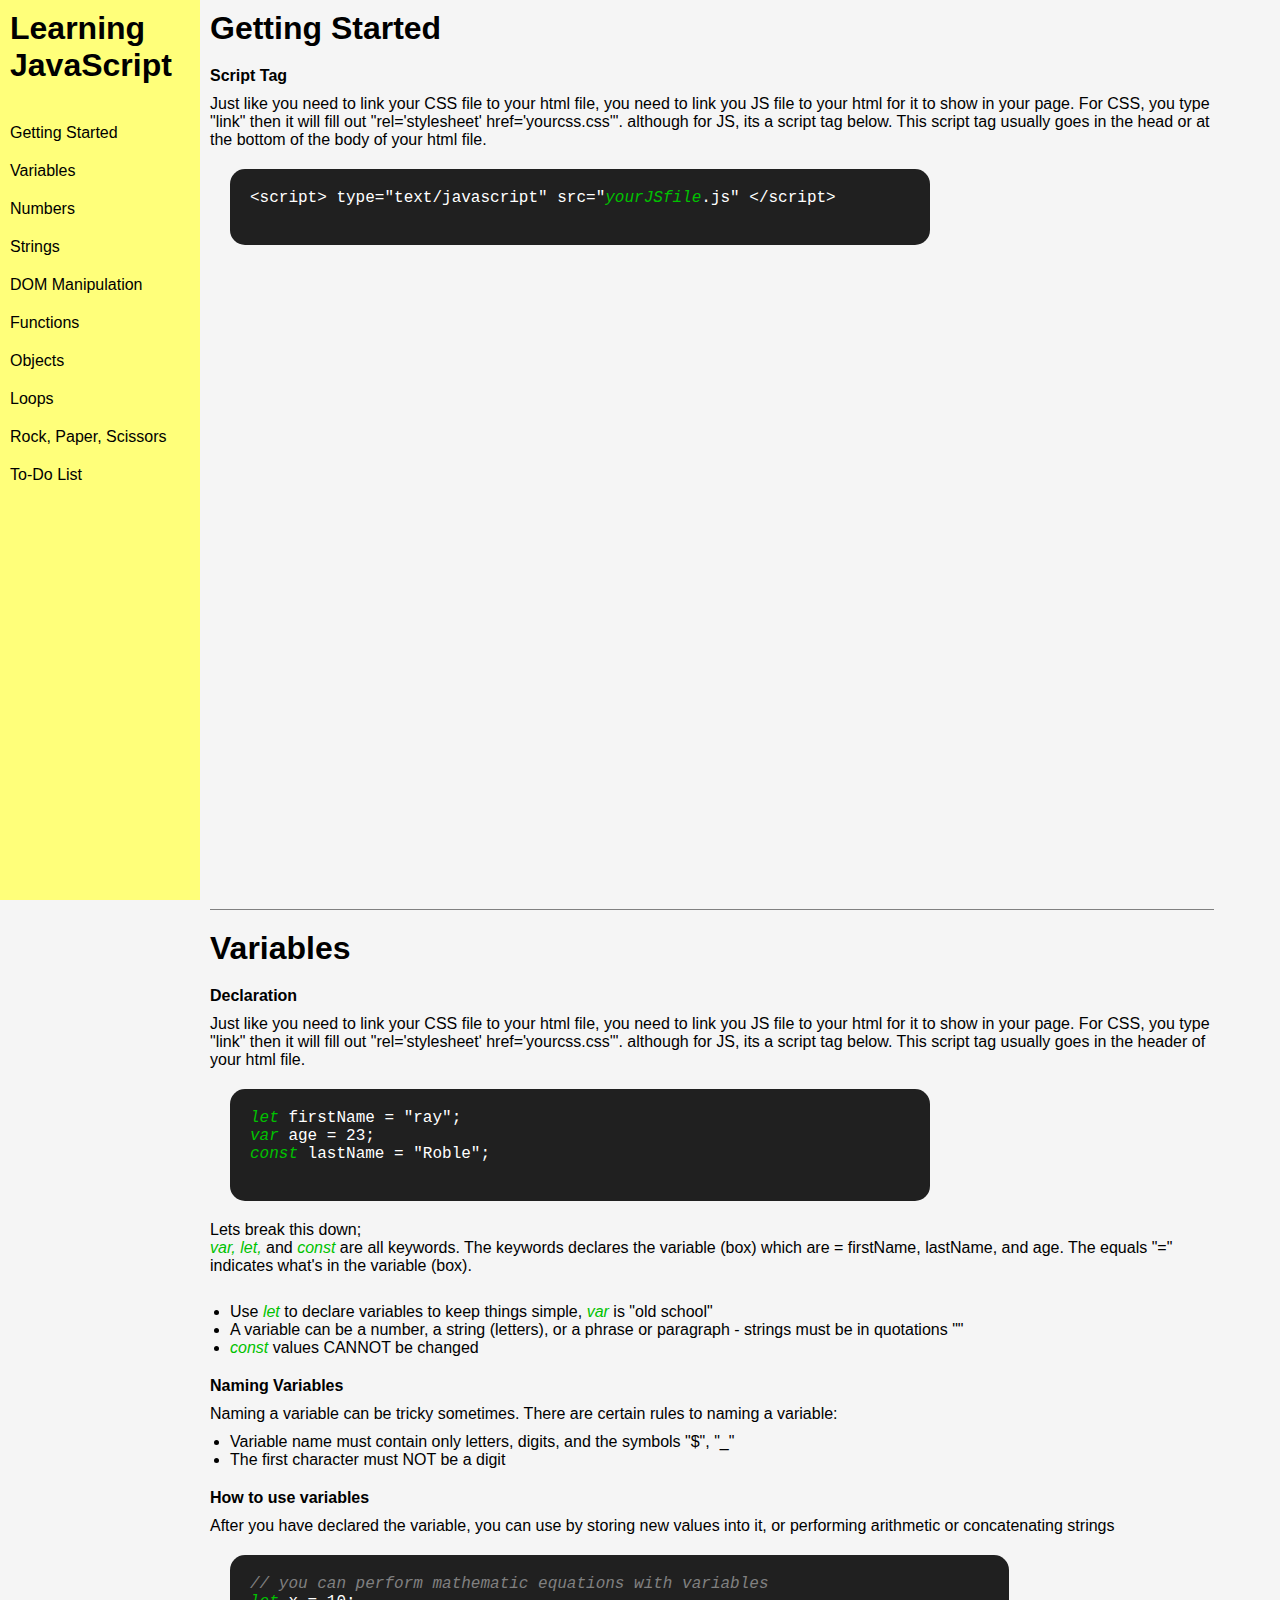
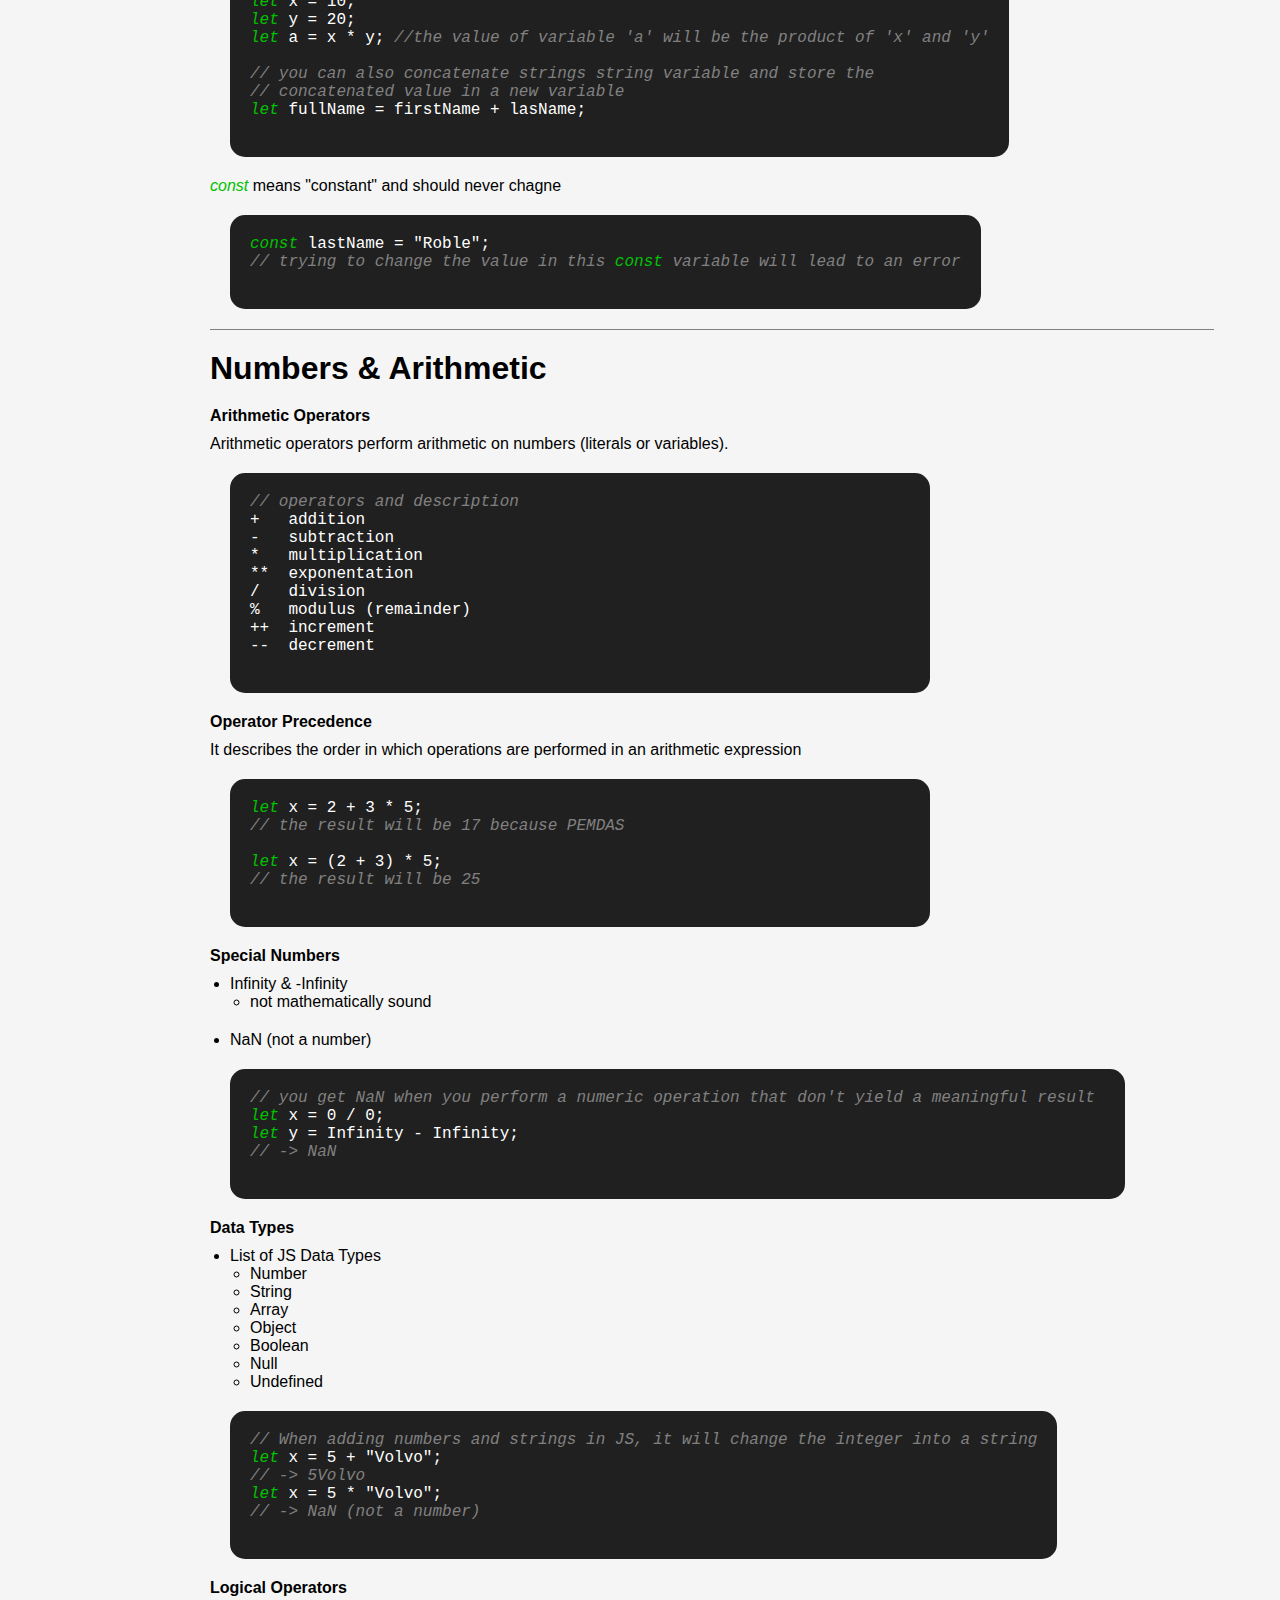
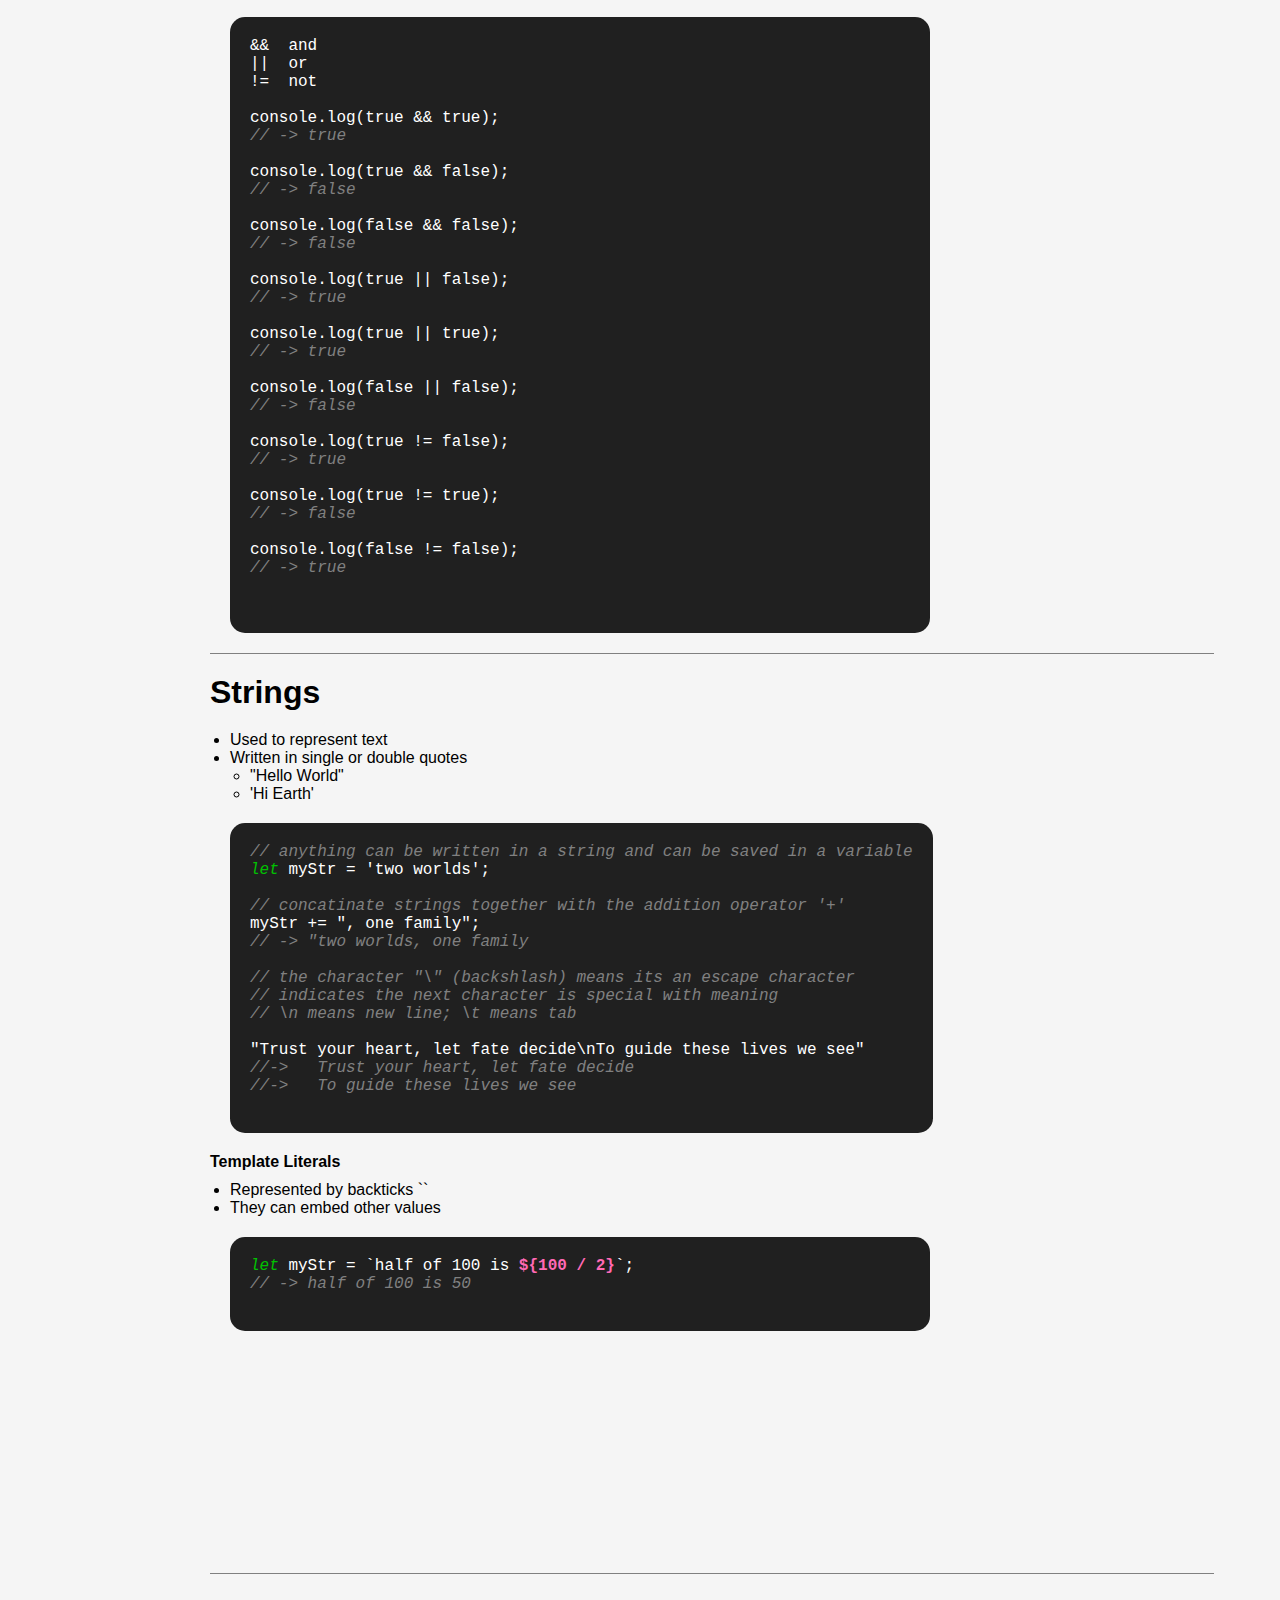
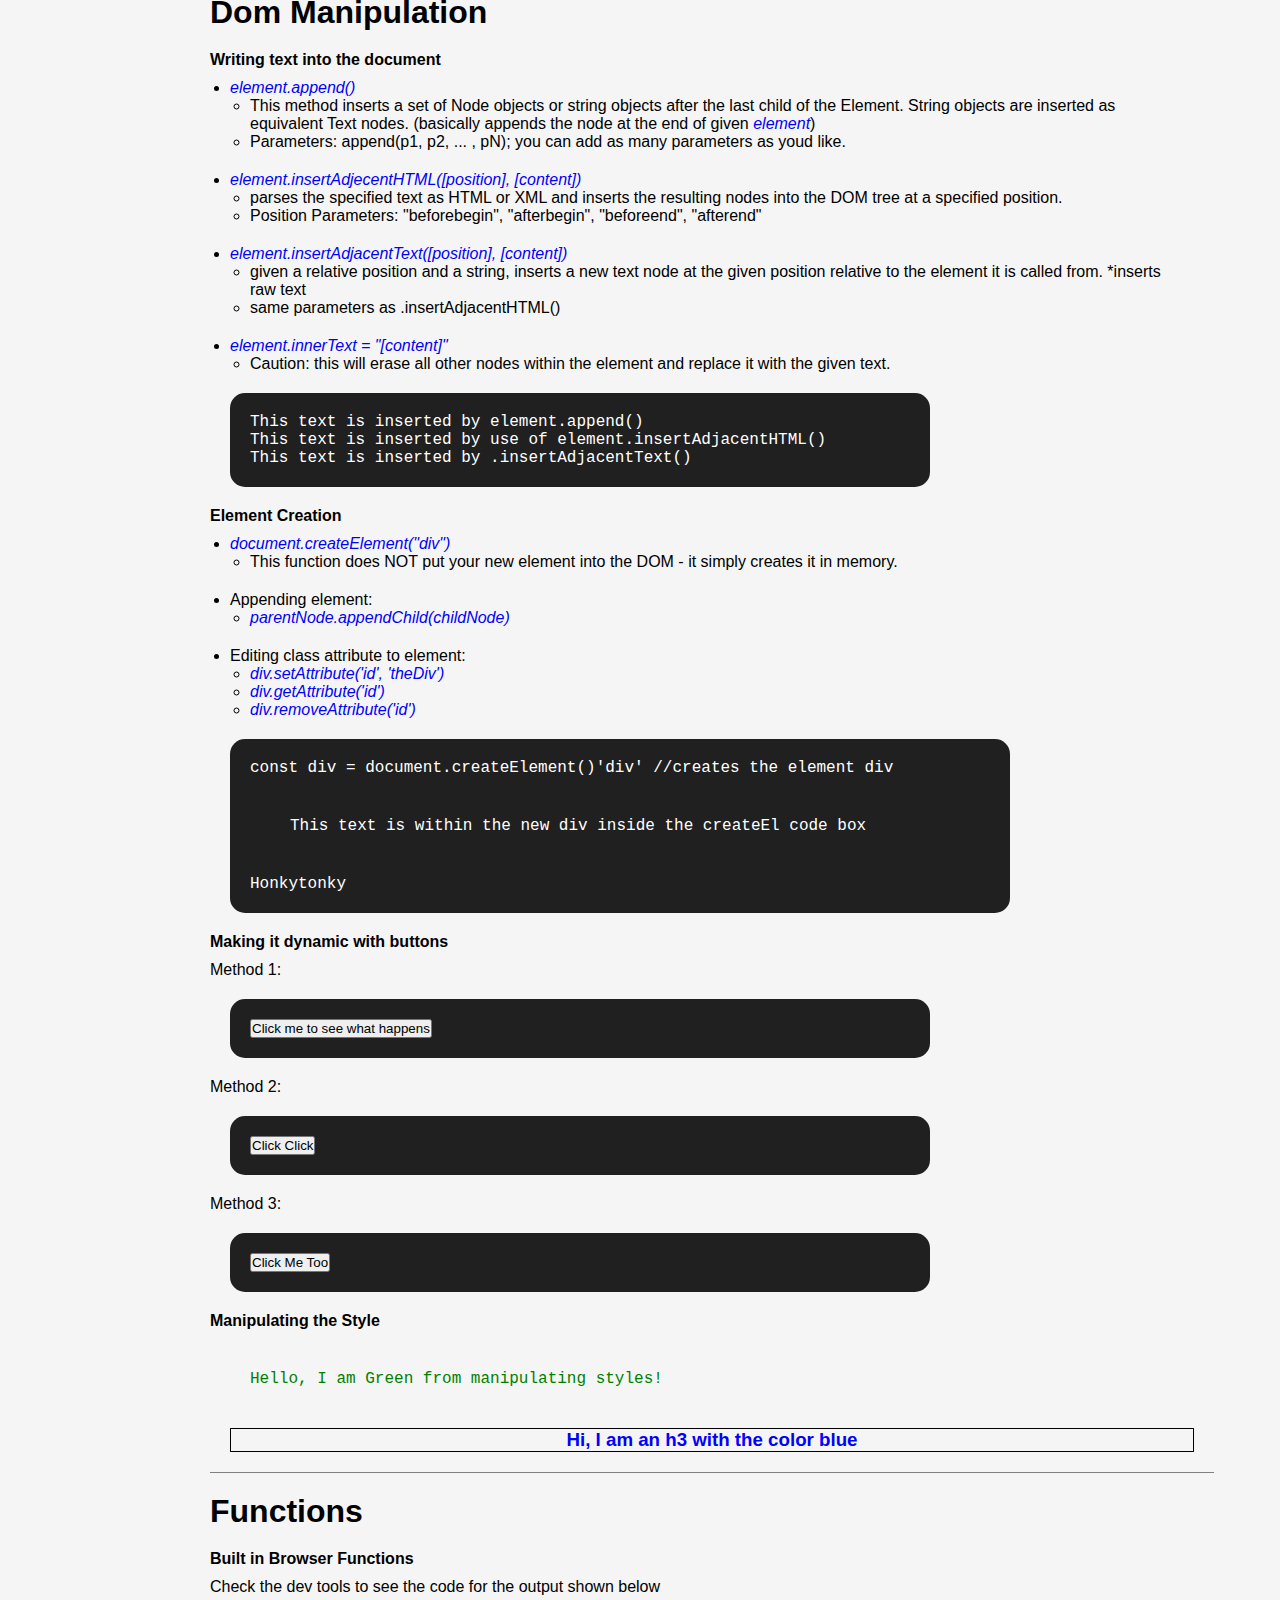
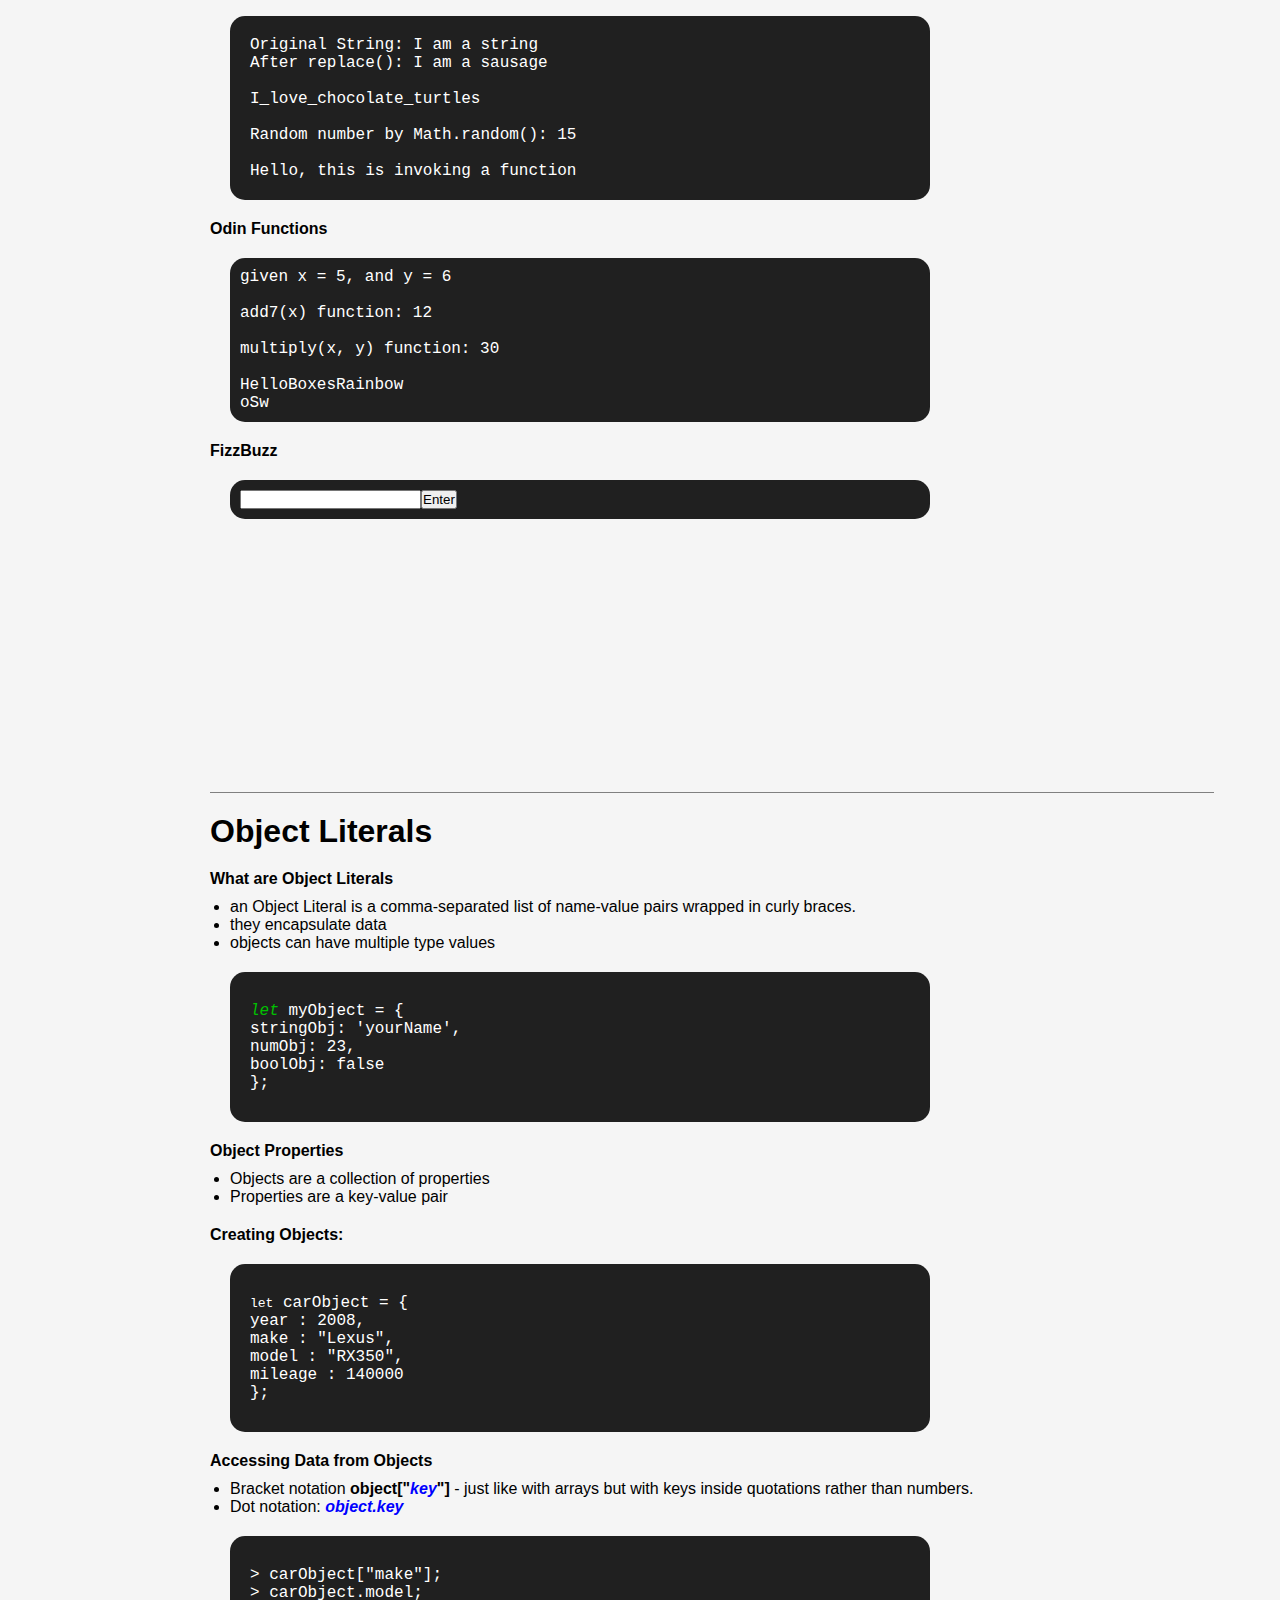
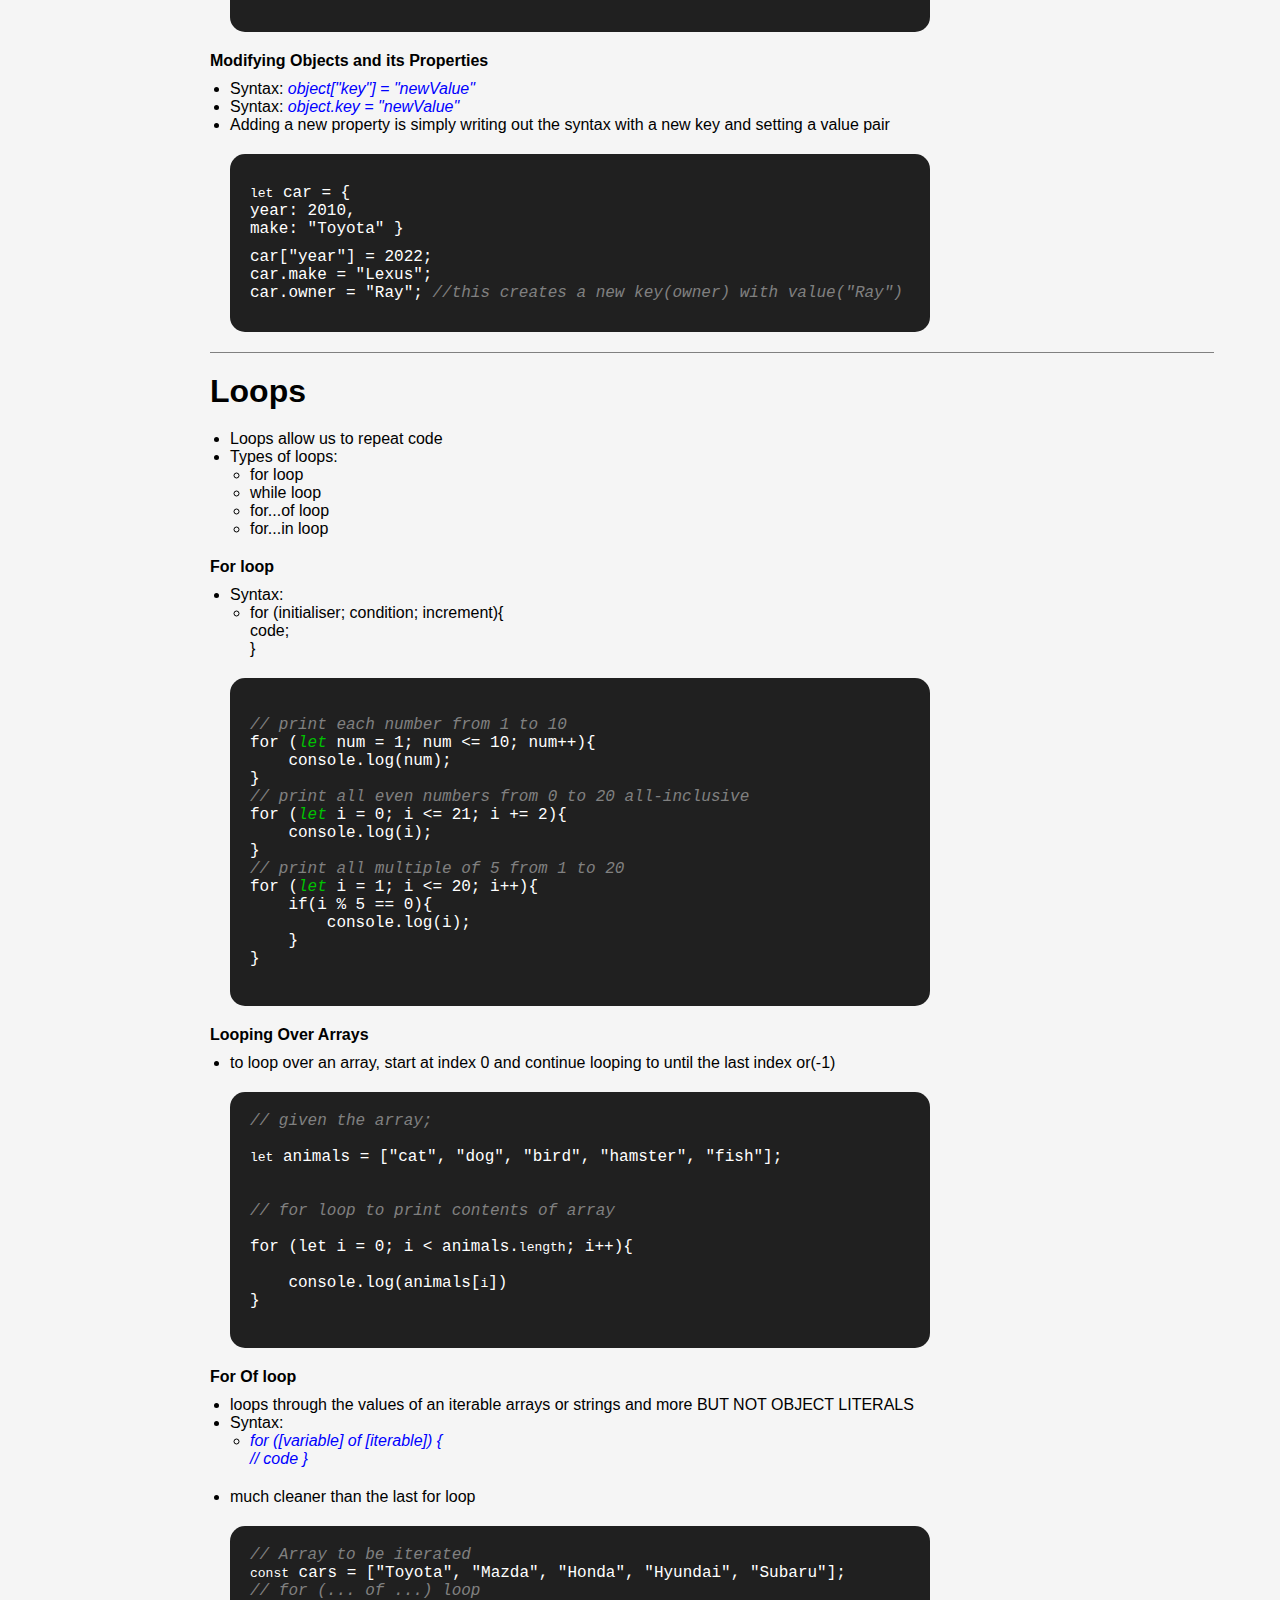
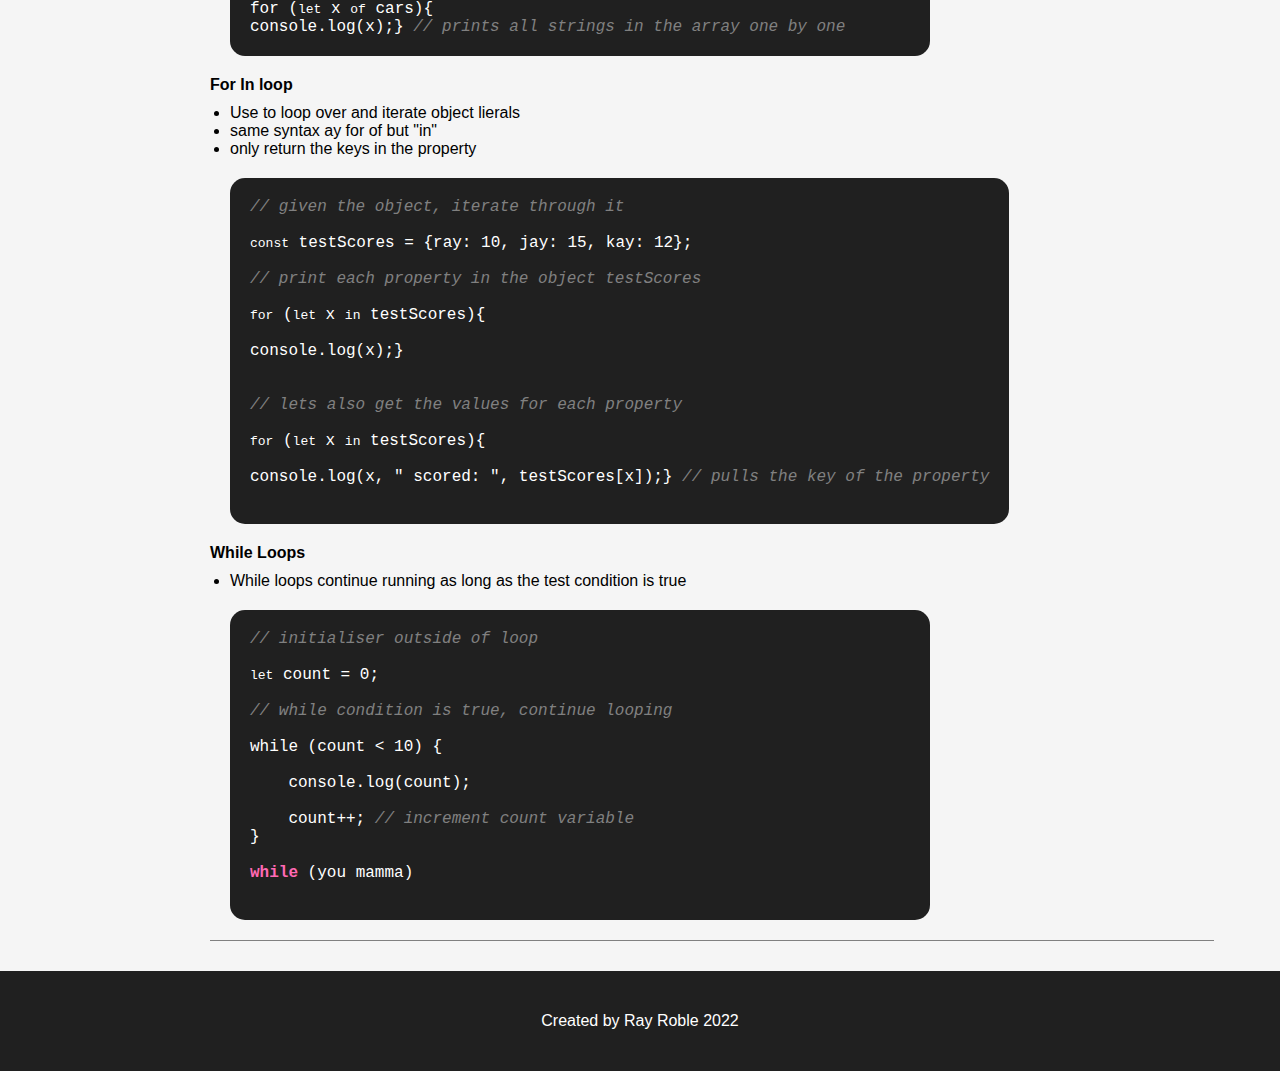
<file: index.html>
<!DOCTYPE html>
<html lang="en">
<head>
    <meta charset="UTF-8">
    <meta http-equiv="X-UA-Compatible" content="IE=edge">
    <meta name="viewport" content="width=device-width, initial-scale=1.0">
    <title>JavaScript Cheat Sheet</title>
    <link rel="stylesheet" href="jslearn.css">
    <script type="text/javascript" src="jslearn.js" defer></script>
</head>
<body>
    <header>
        <h1>Learning JavaScript</h1>
        <nav>
            <a href="#get-started">Getting Started</a>
            <a href="#variables">Variables</a>
            <a href="#numbers">Numbers</a>
            <a href="#strings">Strings</a>
            <a href="#dom-man">DOM Manipulation</a>
            <a href="#functions">Functions</a>
            <a href="#objects">Objects</a>
            <a href="#loops">Loops</a>
            <a href="./projects/RockPaperScissors/rps.html">Rock, Paper, Scissors</a>
            <a href="./projects/ToDo/todo.html">To-Do List</a>
        </nav>
    </header>
    <main class="wrapper">
        <section id="get-started">      <!--get started-->
            <h1>Getting Started</h1>
            <h2>Script Tag</h2>
            <p>Just like you need to link your CSS file to your html file, you need to link you JS file to your html for it to show in your page. For CSS, you type "link" then it will fill out "rel='stylesheet' href='yourcss.css'". although for JS, its a script tag below. This script tag usually goes in the head or at the bottom of the body of your html file.</p>
            <pre class="code">
&lt;script&gt; type="text/javascript" src="<var>yourJSfile</var>.js" &lt;/script&gt; 
            </pre>
            <!-- <xmp class="code">
                <script>hello there</script>
            </xmp> -->
        </section>
        <!------------------------------- Variables ---------------------------------->
        <section id="variables">        
            <h1>Variables</h1>
            <h2>Declaration</h2>
            <p>Just like you need to link your CSS file to your html file, you need to link you JS file to your html for it to show in your page. For CSS, you type "link" then it will fill out "rel='stylesheet' href='yourcss.css'". although for JS, its a script tag below. This script tag usually goes in the header of your html file.</p>
            <pre class="code">
<var>let</var> firstName = "ray";
<var>var</var> age = 23;
<var>const</var> lastName = "Roble";
            </pre>
            <p>
                Lets break this down;<br>
                <var>var, let, </var>and <var>const</var> are all keywords. The keywords declares the variable (box) which are = firstName, lastName, and age. The equals "=" indicates what's in the variable (box). <br><br>
            </p>
            <ul>
                <li>Use <var>let</var> to declare variables to keep things simple, <var>var</var> is "old school"</li>
                <li>A variable can be a number, a string (letters), or a phrase or paragraph - strings must be in quotations ""</li>
                <li><var>const</var> values CANNOT be changed</li>
            </ul> 
            <h2>Naming Variables</h2>
            <p>
                Naming a variable can be tricky sometimes. There are certain rules to naming a variable: <br>
                <ul>
                    <li>Variable name must contain only letters, digits, and the symbols "$", "_"</li>
                    <li>The first character must NOT be a digit</li>
                </ul>
            </p>
            <h2>How to use variables</h2>
            <p>After you have declared the variable, you can use by storing new values into it, or performing arithmetic or concatenating strings</p>
            <pre class="code">
<i>// you can perform mathematic equations with variables</i>
<var>let</var> x = 10;
<var>let</var> y = 20;
<var>let</var> a = x * y; <i>//the value of variable 'a' will be the product of 'x' and 'y'</i>

<i>// you can also concatenate strings string variable and store the 
// concatenated value in a new variable</i>
<var>let</var> fullName = firstName + lasName;
            </pre>
            <p><var>const</var> means "constant" and should never chagne</p>
            <pre class="code">
<var>const</var> lastName = "Roble";
<i>// trying to change the value in this <var>const</var> variable will lead to an error</i>
            </pre>
        </section>
        <!------------------------------- Numbers ---------------------------------------->
        <section id="numbers">      
            <h1 id="headNum">Numbers & Arithmetic</h1>
            <h2>Arithmetic Operators</h2>
            <p>Arithmetic operators perform arithmetic on numbers (literals or variables).</p>
            <pre class="code">
<i>// operators and description</i>
+   addition
-   subtraction
*   multiplication
**  exponentation
/   division
%   modulus (remainder)
++  increment
--  decrement
            </pre>
            <h2>Operator Precedence</h2>
            <p>It describes the order in which operations are performed in an arithmetic expression</p>
            <pre class="code">
<var>let</var> x = 2 + 3 * 5;
<i>// the result will be 17 because PEMDAS</i>

<var>let</var> x = (2 + 3) * 5;
<i>// the result will be 25</i>
            </pre>
            <h2>Special Numbers</h2>
            <ul>
                <li>Infinity & -Infinity</li>
                <ul><li>not mathematically sound</li></ul>
                <li>NaN (not a number)</li>
            </ul>
            <pre class="code">
<i>// you get NaN when you perform a numeric operation that don't yield a meaningful result</i> 
<var>let</var> x = 0 / 0;
<var>let</var> y = Infinity - Infinity;
<i>// -> NaN</i>
            </pre>
            <h2>Data Types</h2>
            <ul>
                <li>List of JS Data Types</li>
                <ul>
                    <li>Number</li>
                    <li>String</li>
                    <li>Array</li>
                    <li>Object</li>
                    <li>Boolean</li>
                    <li>Null</li>
                    <li>Undefined</li>
                </ul>
            </ul>
            <pre class="code">
<i>// When adding numbers and strings in JS, it will change the integer into a string</i>
<var>let</var> x = 5 + "Volvo";
<i>// -> 5Volvo</i>
<var>let</var> x = 5 * "Volvo";
<i>// -> NaN (not a number)</i>
            </pre>
            <h2>Logical Operators</h2>
            <pre class="code">
&&  and 
||  or
!=  not

console.log(true && true);
<i>// -> true</i>

console.log(true && false);
<i>// -> false</i>

console.log(false && false);
<i>// -> false</i>

console.log(true || false);
<i>// -> true</i>

console.log(true || true);
<i>// -> true</i>

console.log(false || false);
<i>// -> false</i>

console.log(true != false);
<i>// -> true</i>

console.log(true != true);
<i>// -> false</i>

console.log(false != false);
<i>// -> true</i>

            </pre>
        </section>
        <!---------------------------------- Strings  ---------------------------------->
        <section id="strings">
            <h1>Strings</h1>
            <ul>
                <li>Used to represent text</li>
                <li>Written in single or double quotes</li>
                <ul>
                    <li>"Hello World"</li>
                    <li>'Hi Earth'</li>
                </ul>
            </ul>
            <pre class="code">
<i>// anything can be written in a string and can be saved in a variable</i>
<var>let</var> myStr = 'two worlds';

<i>// concatinate strings together with the addition operator '+'</i>
myStr += ", one family";
<i>// -> "two worlds, one family</i>

<i>// the character "\" (backshlash) means its an escape character
// indicates the next character is special with meaning
// \n means new line; \t means tab
</i>
"Trust your heart, let fate decide\nTo guide these lives we see"
<i>//->   Trust your heart, let fate decide
//->   To guide these lives we see</i>
            </pre>
            <h2>Template Literals</h2>
            <ul>
                <li>Represented by backticks ``</li>
                <li>They can embed other values</li>
            </ul>
            <pre class="code">
<var>let</var> myStr = `half of 100 is <purple>${100 / 2}</purple>`;
<i>// -> half of 100 is 50</i>
            </pre>
        </section>
        <!------------------------------------    DOM Manipulation    ----------------------->
        <section id="dom-man">
            <h1>Dom Manipulation</h1>
            <!-- <h2>The 14 must know DOM manipulation techniques</h2> -->
            <h2>Writing text into the document</h2>
            <p>
                <ul>
                    <li><i>element.append()</i></li>
                    <ul>
                        <li>This method inserts a set of Node objects or string objects after the last child of the Element. String objects are inserted as equivalent Text nodes. (basically appends the node at the end of given <i>element</i>)
                        </li>
                        <li>Parameters: append(p1, p2, ... , pN); you can add as many parameters as youd like.</li>
                    </ul>
                    <li><i>element.insertAdjecentHTML([position], [content])</i></li>
                    <ul>
                        <li>parses the specified text as HTML or XML and inserts the resulting nodes into the DOM tree at a specified position.</li>
                        <li>Position Parameters: "beforebegin", "afterbegin", "beforeend", "afterend"</li>
                    </ul>
                    <li><i>element.insertAdjacentText([position], [content])</i></li>
                    <ul>
                        <li>given a relative position and a string, inserts a new text node at the given position relative to the element it is called from. *inserts raw text</li>
                        <li>same parameters as .insertAdjacentHTML()</li>
                    </ul>
                    <li><i>element.innerText = "[content]"</i></li>
                    <ul>
                        <li>Caution: this will erase all other nodes within the element and replace it with the given text.</li>
                    </ul>
                </ul>
            </p>
            <div class="code" id="writeText"></div>
            
            <h2>Element Creation</h2>
            <ul>
                <li><i>document.createElement("div")</i></li>
                <ul>
                    <li>This function does NOT put your new element into the DOM - it simply creates it in memory.</li>
                </ul>
                <li>Appending element:</li>
                <ul><li><i>parentNode.appendChild(childNode)</i></li></ul>
                <li>Editing class attribute to element:</li>
                <ul>
                    <li><i>div.setAttribute('id', 'theDiv')</i></li>
                    <li><i>div.getAttribute('id')</i></li>
                    <li><i>div.removeAttribute('id')</i></li>
                </ul>
            </ul>
            <div class="code" id="createEl"></div>

            <h2>Making it dynamic with buttons</h2>
            <p>Method 1:</p>
            <div class="code" id="dynamicM1">
                <button onclick="alert('Hello!')">Click me to see what happens</button>
            </div>
            <p>Method 2:</p>
            <div class="code" id="dynamicM2">
                <button id="btn2">Click Click</button>
            </div>
            <p>Method 3:</p>
            <div class="code" id="dynamicM3">
                <button id="btn3">Click Me Too</button>
            </div>
        </section>
        <!-----------------------    Functions   Section     ----------------------------->
        <section id="functions">
            <h1>Functions</h1>
            <h2>Built in Browser Functions</h2>
            <p>Check the dev tools to see the code for the output shown below</p>
            <div class="code" id="funcOutput"> 
            </div>
        </section>

        <!-- <section class="" id="keydrum">
            <div class="keys">
                <div data-key="65" class="key">
                    <kbd>a</kbd>
                    <span class="sound">clap</span>
                </div>
                <div data-key="65" class="key">
                    <kbd>s</kbd>
                    <span class="sound">clap</span>
                </div>
                <div data-key="65" class="key">
                    <kbd>d</kbd>
                    <span class="sound">clap</span>
                </div>
                <div data-key="65" class="key">
                    <kbd>f</kbd>
                    <span class="sound">clap</span>
                </div>
                <div data-key="65" class="key">
                    <kbd>g</kbd>
                    <span class="sound">clap</span>
                </div>
                <div data-key="65" class="key">
                    <kbd>h</kbd>
                    <span class="sound">clap</span>
                </div>
                <div data-key="65" class="key">
                    <kbd>j</kbd>
                    <span class="sound">clap</span>
                </div>
                <div data-key="65" class="key">
                    <kbd>k</kbd>
                    <span class="sound">clap</span>
                </div>
                <div data-key="65" class="key">
                    <kbd>l</kbd>
                    <span class="sound">clap</span>
                </div>

            </div>
            <audio data-key="65" src=""></audio>
            <audio data-key="83" src=""></audio>
            <audio data-key="68" src=""></audio>
            <audio data-key="70" src=""></audio>
            <audio data-key="71" src=""></audio>
            <audio data-key="72" src=""></audio>
            <audio data-key="74" src=""></audio>
            <audio data-key="75" src=""></audio>
            <audio data-key="76" src=""></audio>
        </section> -->
        <!--------------------------- Objects Section --------------------------------->
        <section id="objects">
            <h1>Object Literals</h1>
            <h2>What are Object Literals</h2>
            <ul>
                <li>an Object Literal is a comma-separated list of name-value pairs wrapped in curly braces.</li>
                <li>they encapsulate data</li>
                <li>objects can have multiple type values</li>
            </ul>
            <div class="code">
                <p>
                    <var>let</var> myObject = {<br>
                    stringObj: 'yourName',<br>
                    numObj: 23,<br>
                    boolObj: false <br>
                    };
                </p>
            </div>

            <h2>Object Properties</h2>
            <ul>
                <li>Objects are a collection of properties</li>
                <li>Properties are a key-value pair</li>
            </ul>
            <h2>Creating Objects:</h2>
            <div class="code">
                <p>
                    <code>let</code> carObject = {<br>
                        year    : 2008,<br>
                        make    : "Lexus",<br>
                        model   : "RX350",<br>
                        mileage : 140000 <br>
                    };
                </p>
            </div>

            <h2>Accessing Data from Objects</h2>
            <ul>
                <li>Bracket notation <strong>object["<i>key</i>"]</strong> - just like with arrays but with keys inside quotations rather than numbers.</li>
                <li>Dot notation: <strong><i>object.key</i></strong></li>
            </ul>
            <div class="code">
                <p>
                    > carObject["make"];<br>
                    > carObject.model;
                </p>
            </div>

            <h2>Modifying Objects and its Properties</h2>
            <ul>
                <li>Syntax: <i>object["key"] = "newValue"</i></li>
                <li>Syntax: <i>object.key = "newValue"</i></li>
                <li>Adding a new property is simply writing out the syntax with a new key and setting a value pair</li>
            </ul>
            <div class="code">
                <p>
                    <code>let</code> car = {<br>
                        year: 2010, <br>
                        make: "Toyota"
                    }
                </p>
                <p>
                    car["year"] = 2022; <br>
                    car.make = "Lexus"; <br>
                    car.owner = "Ray"; <i>//this creates a new key(owner) with value("Ray")</i>
                </p>
            </div>
        </section>
<!---------------------------------------- Loops Section ------------------------>
        <section id="loops">
            <h1>Loops</h1>
            <ul>
                <li>Loops allow us to repeat code</li>
                <li>Types of loops:</li>
                <ul>
                    <li>for loop</li>
                    <li>while loop</li>
                    <li>for...of loop</li>
                    <li>for...in loop</li>
                </ul>
            </ul>
            <h2>For loop</h2>
            <ul>
                <li>Syntax:</li>
                <ul><li>for (initialiser; condition; increment){ <br>code; <br>}</li></ul>
            </ul>
            <pre class="code">
                
<i>// print each number from 1 to 10</i> 
for (<var>let</var> num = 1; num <= 10; num++){ 
    console.log(num);  
} 
<i>// print all even numbers from 0 to 20 all-inclusive</i>
for (<var>let</var> i = 0; i <= 21; i += 2){ 
    console.log(i);
} 
<i>// print all multiple of 5 from 1 to 20</i>
for (<var>let</var> i = 1; i <= 20; i++){  
    if(i % 5 == 0){ 
        console.log(i);
    } 
}
            </pre> 

            <h2>Looping Over Arrays</h2>
            <ul>
                <li>to loop over an array, start at index 0 and continue looping to until the last index or(-1)</li>
            </ul>
            <pre class="code">
<i>// given the array;</i> <br>
<code>let</code> animals = ["cat", "dog", "bird", "hamster", "fish"]; <br> <br>
<i>// for loop to print contents of array</i> <br>
for (let i = 0; i < animals.<code>length</code>; i++){ <br>
    console.log(animals[<code>i</code>])
} 
            </pre>

            <h2>For Of loop</h2>
            <ul>
                <li>loops through the values of an iterable arrays or strings and more BUT NOT OBJECT LITERALS</li>
                <li>Syntax:</li>
                <ul>
                    <li><i>for ([variable] of [iterable]) { <br> // code }</i></li>
                </ul>
                <li>much cleaner than the last for loop</li>
            </ul>
            <div class="code">
                <i>// Array to be iterated</i><br>
                <code>const</code> cars = ["Toyota", "Mazda", "Honda", "Hyundai", "Subaru"];<br>
                <i>// for (... of ...) loop</i><br>
                for (<code>let</code> x <code>of</code> cars){ <br>
                    console.log(x);} <i>// prints all strings in the array one by one</i>
            </div>

            <h2>For In loop</h2>
            <ul>
                <li>Use to loop over and iterate object lierals</li>
                <li>same syntax ay for of but "in"</li>
                <li>only return the keys in the property</li>
            </ul>
            <pre class="code">
<i>// given the object, iterate through it</i> <br>
<code>const</code> testScores = {ray: 10, jay: 15, kay: 12}; <br>
<i>// print each property in the object testScores</i> <br>
<code>for</code> (<code>let</code> x <code>in</code> testScores){ <br>
console.log(x);} <br><br>
<i>// lets also get the values for each property</i> <br>
<code>for</code> (<code>let</code> x <code>in</code> testScores){ <br>
console.log(x, " scored: ", testScores[x]);} <i>// pulls the key of the property</i>
            </pre>

            <h2>While Loops</h2>
            <ul>
                <li>While loops continue running as long as the test condition is true</li>

            </ul>
            <pre class="code">
<i>// initialiser outside of loop</i> <br>
<code>let</code> count = 0; <br>
<i>// while condition is true, continue looping</i> <br>
while (count < 10) { <br>
    console.log(count); <br>                        
    count++; <i>// increment count variable</i>
}

<purple>while</purple> (you mamma)
            </pre>
        </section>
    </main>
                    <!--    Footer   -->
    <footer>
        <div>
            <p>Created by Ray Roble 2022</p>
        </div>
    </footer>
</body>
</html>
</file>
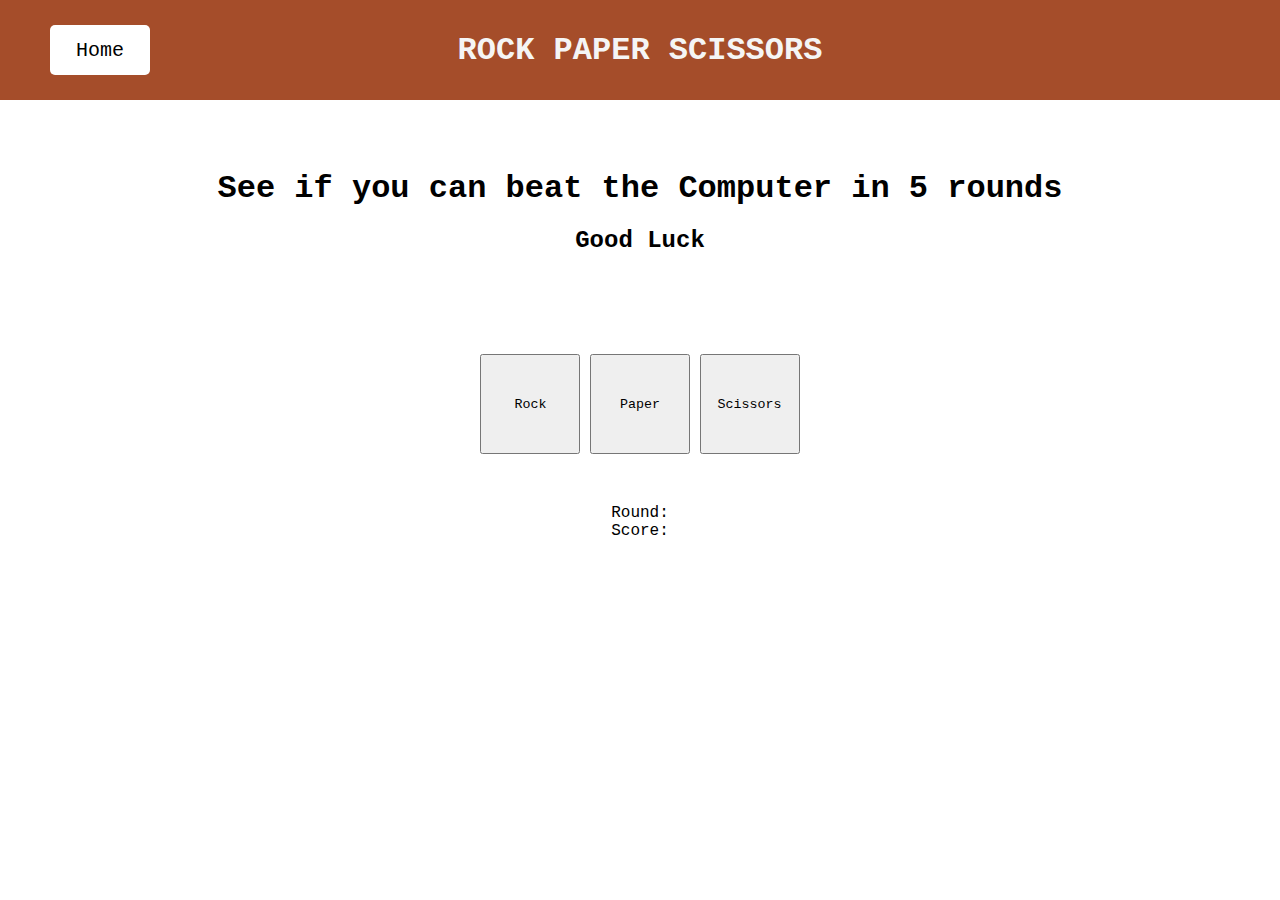
<file: RockPaperScissors/rps.html>
<!DOCTYPE html>
<html lang="en">
<head>
    <meta charset="UTF-8">
    <meta http-equiv="X-UA-Compatible" content="IE=edge">
    <meta name="viewport" content="width=device-width, initial-scale=1.0">
    <title>Rock Paper Scissors - Odin Poroject</title>
    <link rel="stylesheet" href="rps.css">
</head>
<body>
    <header>
        <a href="../index.html" id="home-btn">Home</a>
        <h1>ROCK PAPER SCISSORS</h1>
    </header>
    <main id="main">
        <section id="description">
            <h1>See if you can beat the Computer in 5 rounds</h1>
            <h2>Good Luck</h2>
        </section>
        <section>
            <button type="button" class="choice" id="rock">Rock</button>
            <button type="button" class="choice" id="paper">Paper</button>
            <button type="button" class="choice" id="scissors">Scissors</button>
        </section>
        <div class="modal">
            <p id="modal-title"></p>
            <button type="reset" id="reset">Play Again</button>
        </div>
        <div class="round" id="rnd">Round: </div>
        <div class="score" id="scr">Score: </div>
    </main>
    <script src="rps.js"></script> <!-- Linking JS code to Html file -->
</body>
</html>
</file>
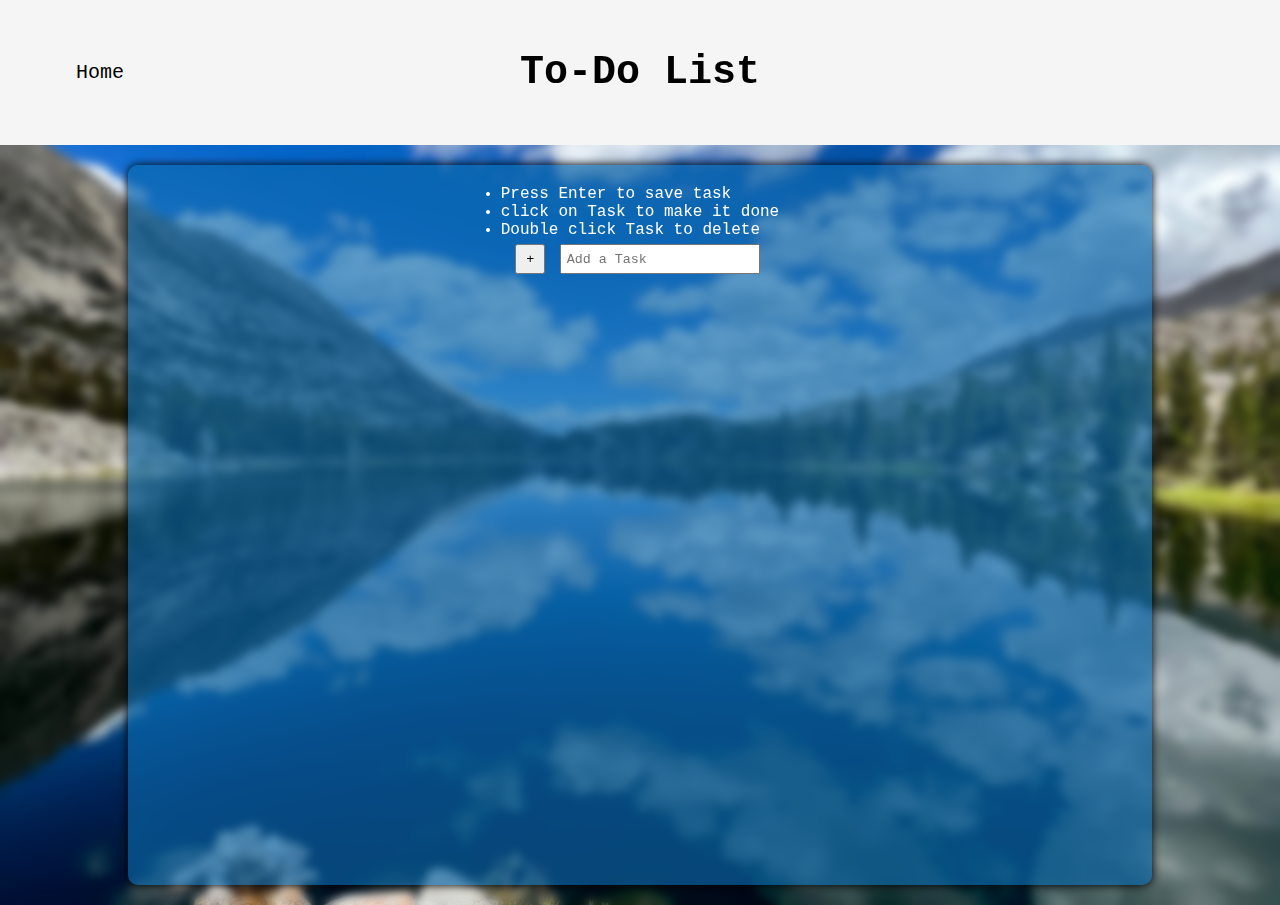
<file: ToDo/todo.html>
<!DOCTYPE html>
<html lang="en">
<head>
    <meta charset="UTF-8">
    <meta http-equiv="X-UA-Compatible" content="IE=edge">
    <meta name="viewport" content="width=device-width, initial-scale=1.0">
    <title>To-Do Project</title>
    <link rel="stylesheet" href="todo.css">
    <script src="todo.js" defer></script>
</head>
<body>
    <header>
        <a href="../index.html" id="home-btn">Home</a>
        <h1>To-Do List</h1>
    </header>
    <main class="container">
        <ul>
            <li>Press Enter to save task</li>
            <li>click on Task to make it done</li>
            <li>Double click Task to delete</li>
        </ul>
        <div class="row" id="add-task-field">
            <button id="add-task">+</button>
            <input type="text" name="" id="inputField" placeholder="Add a Task">
        </div>
        <div class="row" id="task-container">
        </div>
    </main> 

</body>
</html>
</file>
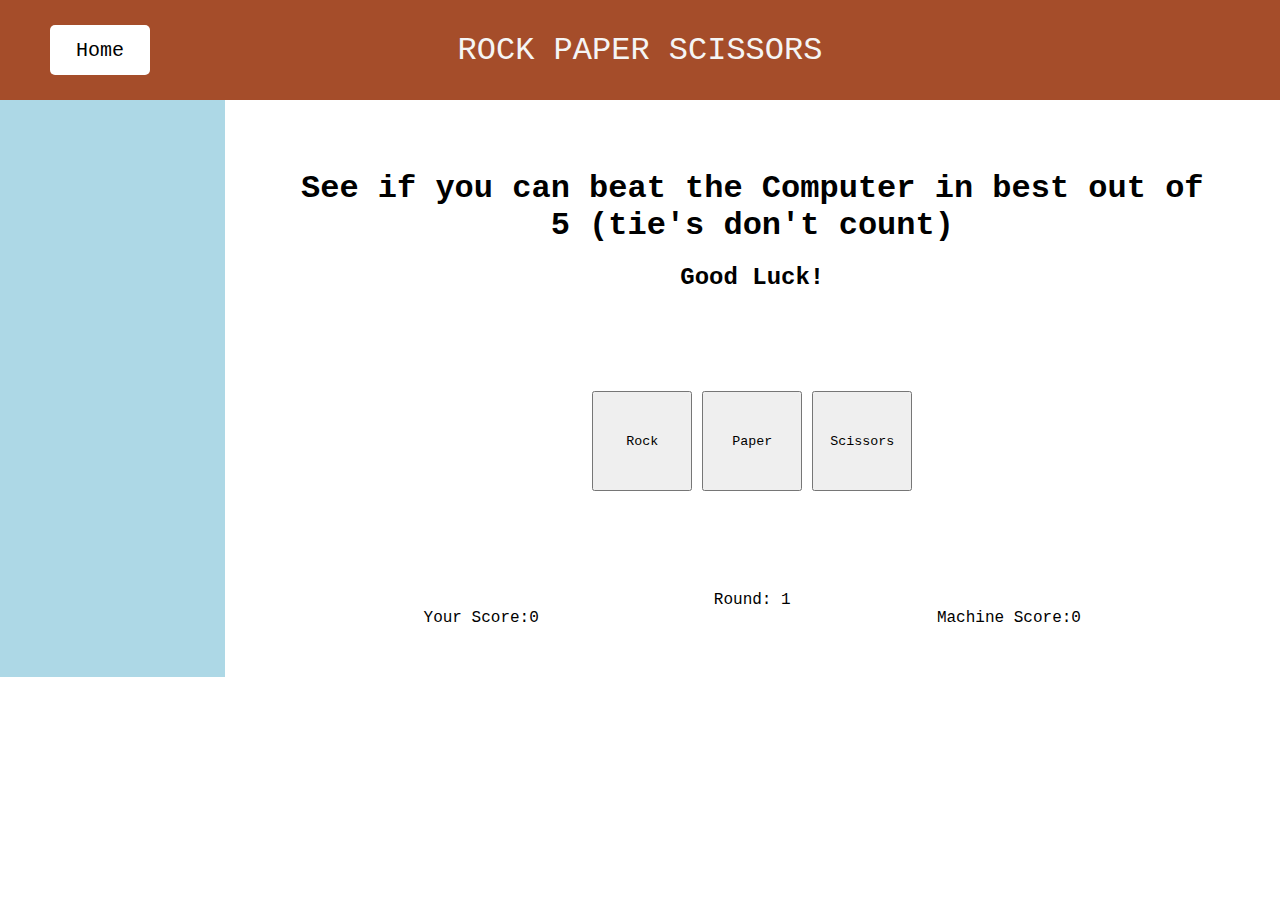
<file: projects/RockPaperScissors/rps.html>
<!DOCTYPE html>
<html lang="en">
<head>
    <meta charset="UTF-8">
    <meta http-equiv="X-UA-Compatible" content="IE=edge">
    <meta name="viewport" content="width=device-width, initial-scale=1.0">
    <title>Rock Paper Scissors - Odin Poroject</title>
    <link rel="stylesheet" href="rps.css">
</head>
<body>
    <header>
        <a href="../index.html" id="home-btn">Home</a>
        <h1>ROCK PAPER SCISSORS</h1>
    </header>
    <div class="container">
        <div id="resultBox">
            
        </div>
        <main id="main">
            <section id="description">
                <h1>See if you can beat the Computer in best out of 5 (tie's don't count)</h1>
                <h2>Good Luck!</h2>
            </section>
            <section class="rps-game" id="pick">
                <button type="button" class="choice" id="rock">Rock</button>
                <button type="button" class="choice" id="paper">Paper</button>
                <button type="button" class="choice" id="scissors">Scissors</button>
            </section>
            <section class="game-scoring">
                <div class="round" id="rnd">Round: 1</div>
                <div class="scoring">
                    <div class="score">
                        Your Score: 
                        <div id="playerScr">0</div>
                    </div>
                    <div class="score">
                        Machine Score: 
                        <div id="compScr">0</div>
                    </div>
                </div>
            </section>
            <div class="modal restart">
                <p id="modal-title"></p>
                <button type="reset" id="reset">Play Again</button>
            </div>
            
        </main>
    </div>
    <script src="rps.js"></script> <!-- Linking JS code to Html file -->
</body>
</html>
</file>
<file: jslearn.css>
*{
    margin: 0;
    padding: 0;
    box-sizing: border-box;
}
body{
    font-family: 'Trebuchet MS', 'Lucida Sans Unicode', 'Lucida Grande', 'Lucida Sans', Arial, sans-serif;
    background-color: whitesmoke;
}
.wrapper{
    margin-left: 200px;
    padding: 10px;
    width: 80%;
}
/*  Navbar  */
header{
    background-color: rgb(255, 255, 122);
    height: 100%;
    width: 200px;
    position: fixed;
    left:0;
    display: flex;
    flex-direction: column;
    overflow: auto;
}
header h1{
    padding: 10px;
    width: 100%;
}
header nav{
    background-color: none;
    display: flex;
    flex-direction: column;
    margin: 20px 0px;
}
header nav a{
    text-decoration: none;
    color: black;
    width: 100%;
    padding: 10px;
}
header nav a:hover{
    background-color: white;
}
/*    Main    */
main h1{
    margin-bottom: 20px;
}
main h2{
    font-size: medium;
    margin: 10px 0px;
}
main p{
    margin: 10px 0;
}
main .code{
    background-color: rgb(32, 32, 32);
    font-family: 'Courier New', Courier, monospace;
    color: white;
    border-radius: 15px;
    padding: 10px;
    position: relative;
    margin: 20px;
    min-width: 700px;
    max-width: fit-content;
}
main ul{
    margin: 0 20px 20px;
}
main section{
    border-bottom: 1px solid gray;
    margin: 0 0 20px 0;
    min-height: 100vh;
}
#numbers .code table{
    border-spacing: 20px;
}
var{
    color: rgb(0, 194, 0);
}
i{
    color: blue;
}
.code i{
    color: gray;
}
#variables p code, #variables ul code{
    color: green;
}
purple{
    color: hotpink;
    font-weight: bold;
}
/*  Footer  */
footer{
    background-color: rgb(32, 32, 32);
    color: white;
    height: 100px;
    width: 100%;
    position: relative;
    bottom: 0;
    display: flex;
    align-items: center;
    justify-content: center;
}
</file>
<file: RockPaperScissors/rps.css>
*{
    margin: 0;
    padding: 0;
    box-sizing: border-box;
    font-family: 'Courier New', Courier, monospace;
}
header{
    background-color: rgb(165, 77, 42);
    height: 100px;
    display: flex;
    align-items: center;
    justify-content: center;
    color: whitesmoke;
}
main{
    display: flex;
    flex-direction: column;
    align-items: center;
    justify-content: center;
}
#description{
    text-align: center;
}
#description h1{
    margin: 20px;
}
.choice{
    height: 100px;
    width: 100px;
}
#home-btn{
    text-decoration: none;
    font-size: 20px;
    color: black;
    position:absolute;
    left: 50px;
    border-radius: 5px;
    width: 100px;
    height: 50px;
    display: flex;
    align-items: center;
    justify-content: center;
    background-color: white;
}
#home-btn:hover{
    background-color: antiquewhite;
}
section{
    margin: 50px;
}
#btn{
    margin: 20px;
}
.modal{
    display: none;
}
</file>
<file: ToDo/todo.css>
*{
    box-sizing: border-box;
    margin: 0;
    padding: 0;
    font-family: 'Courier New', Courier, monospace;
}
body{
    background-image: url("lake.jpg");
    background-position: center;
    background-repeat: no-repeat;
    background-size: cover;
    backdrop-filter: blur(5px); 
    display: flex;
    flex-direction: column;
    align-items: center;
    justify-content: center;
}
header{
    display: flex;
    align-items: center;
    justify-content: center;
    padding: 50px;
    font-size: 20px;
    background-color: whitesmoke;
    width: 100%;
}
#home-btn{
    text-decoration: none;
    font-size: 20px;
    color: black;
    position:absolute;
    left: 50px;
    border-radius: 5px;
    width: 100px;
    height: 50px;
    display: flex;
    align-items: center;
    justify-content: center;
    background-color: whitesmoke;
    
}
#home-btn:hover{
    box-shadow: -5px -5px 10px rgb(255, 255, 255);
    box-shadow: 5px 5px 10px rgb(0, 0, 0, .25);
}
main{
    margin: 20px;
    padding: 20px;
    display: flex;
    flex-direction: column;
    justify-content: start;
    align-items: center;
    width: 80%;
    min-height: 80vh;
    background: rgba(10, 104, 171, 0.649);
    border-radius: 10px;
    box-shadow: 0 0 10px 0px black;
}
ul{
    color:white;
}
#inputField{
    height: 30px;
    min-width: 200px;
    max-width: fit-content;
    padding: 5px;
    margin: 5px;
}
#add-task-field button{
    width: 30px;
    height: 30px;
}
#task-container{
    display: flex;
    flex-direction: column;
    margin: 10px;
}
.task-p-style{
    min-width: 300px;
    min-height: 30px;
    max-height: fit-content;
    background-color: whitesmoke;
    margin:5px;
    padding: 5px 10px;
    display: flex;
    justify-content: center;
    align-items: center;
    border-radius: 30px;
    overflow: none;
    text-overflow: ellipsis;
}
</file>
<file: projects/RockPaperScissors/rps.css>
*{
    margin: 0;
    padding: 0;
    box-sizing: border-box;
    font-family: 'Courier New', Courier, monospace;
    /* border: 1px dashed; */
}
#home-btn{
    text-decoration: none;
    font-size: 20px;
    color: black;
    position:absolute;
    left: 50px;
    border-radius: 5px;
    width: 100px;
    height: 50px;
    display: flex;
    align-items: center;
    justify-content: center;
    background-color: white;
}
#home-btn:hover{
    background-color: antiquewhite;
}
header{
    background-color: rgb(165, 77, 42);
    height: 100px;
    display: flex;
    align-items: center;
    justify-content: center;
    color: whitesmoke;
}
header h1{
    font-weight: 100;
}
main{
    display: flex;
    flex-direction: column;
    align-items: center;
    justify-content: center;
}
#description{
    text-align: center;
}
#description h1{
    margin: 20px;
}
.choice{
    height: 100px;
    width: 100px;
}
section{
    margin: 50px;
}
.container{
    display: flex;
    flex-direction: row;
}
#resultBox{
    background-color: lightblue;
    min-height: 500px;
    width: 300px;
    padding: 15px;
    display: flex;
    flex-direction: column;
}
#resultBox div{
    border-bottom: 1px solid;
}
#btn{
    margin: 20px;
}
.modal{
    display: none;
}
#pick{
    width: 100%;
    display: flex;
    align-items: center;
    justify-content: center;
    gap: 10px;
}
.game-scoring{
    width: 100%;
    display: flex;
    align-items: center;
    justify-content: space-around;
    flex-direction: column;
}
.scoring{
    width: 100%;
    display: flex;
    flex-direction: row;
    justify-content: space-around;
}
.score{
    display: flex;
}
.modal{
    background-color: aliceblue;
    position: absolute;
    left: 50%;
    top: 35%;
    margin: -200px 0 0 -250px;
    height: 400px;
    width: 500px;
    display: none;
    flex-direction: column;
    justify-content: center;
    align-items: center;
    gap: 20px;

}
.modal button{
    height: 50px;
    width: 150px;
}
</file>
